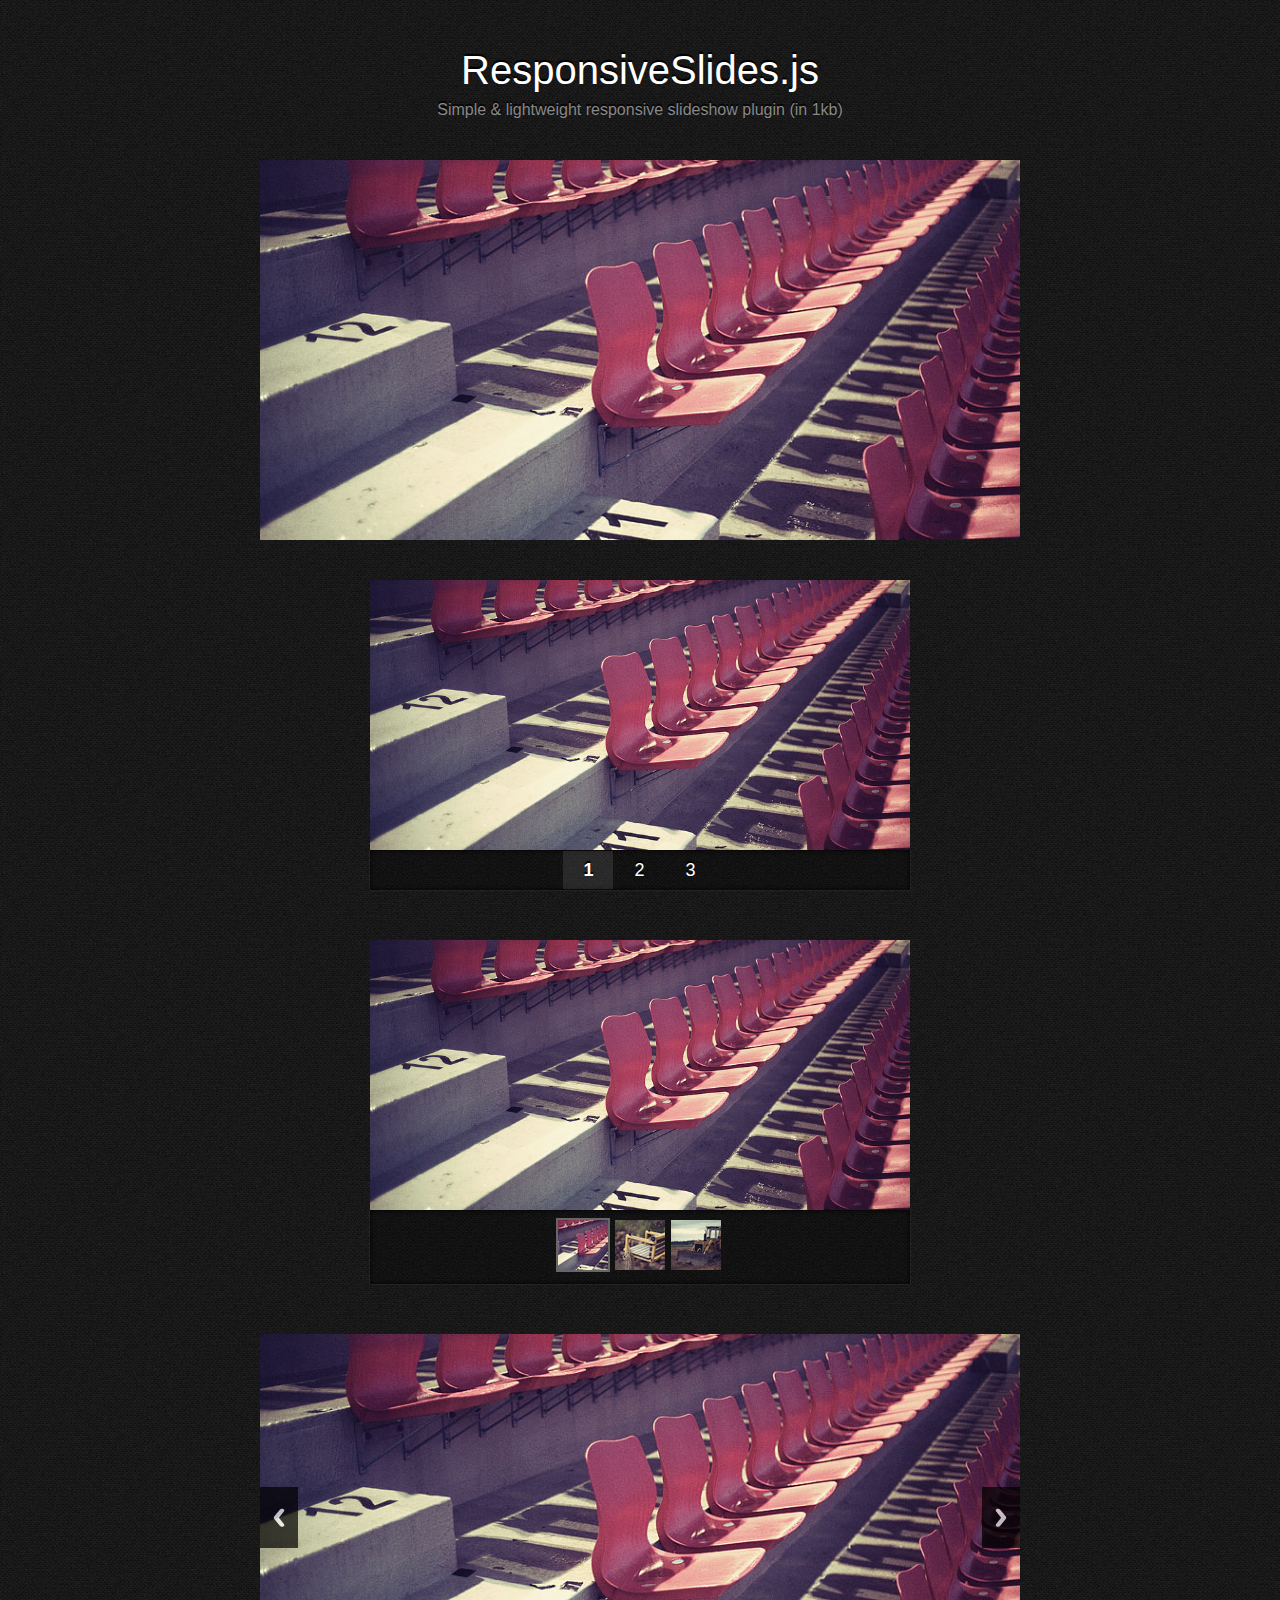
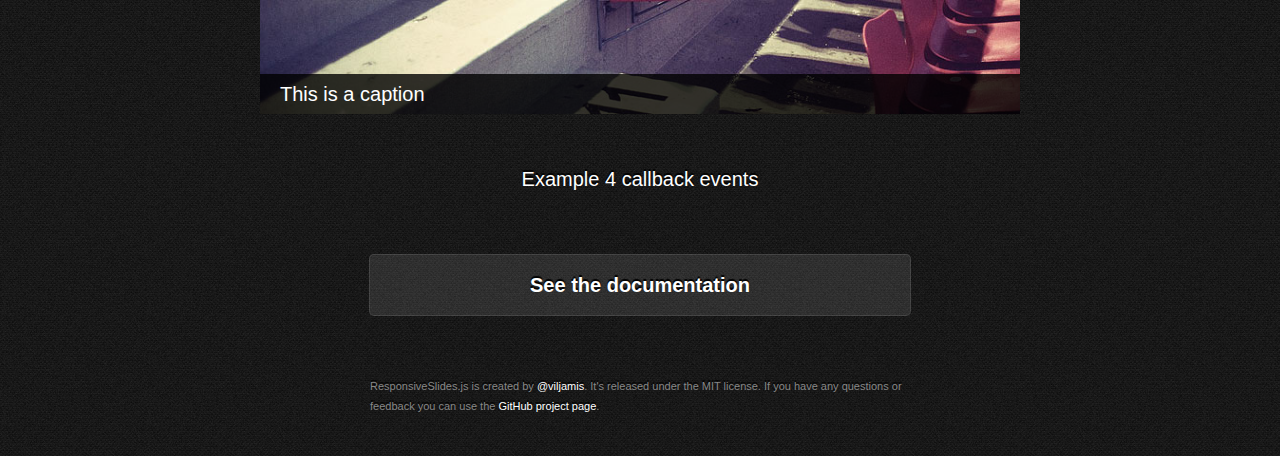
<file: ResponsiveSlides-Lightweight-Responsive-Slider-Plugin/demo/demo.html>
<!DOCTYPE html>
<html lang="en">
<head>
  <meta charset="utf-8">
  <title>ResponsiveSlides.js &middot; Responsive jQuery slideshow</title>
  <meta name="viewport" content="width=device-width,initial-scale=1">
  <link rel="stylesheet" href="../responsiveslides.css">
  <link rel="stylesheet" href="demo.css">
  <script src="http://ajax.googleapis.com/ajax/libs/jquery/3.0.0/jquery.min.js"></script>
  <script src="../responsiveslides.min.js"></script>
  <script>
    // You can also use "$(window).load(function() {"
    $(function () {

      // Slideshow 1
      $("#slider1").responsiveSlides({
        maxwidth: 800,
        speed: 800
      });

      // Slideshow 2
      $("#slider2").responsiveSlides({
        auto: false,
        pager: true,
        speed: 300,
        maxwidth: 540
      });

      // Slideshow 3
      $("#slider3").responsiveSlides({
        manualControls: '#slider3-pager',
        maxwidth: 540
      });

      // Slideshow 4
      $("#slider4").responsiveSlides({
        auto: false,
        pager: false,
        nav: true,
        speed: 500,
        namespace: "callbacks",
        before: function () {
          $('.events').append("<li>before event fired.</li>");
        },
        after: function () {
          $('.events').append("<li>after event fired.</li>");
        }
      });

    });
  </script>
</head>
<body>
  <div id="wrapper">
    <h1>ResponsiveSlides.js</h1>
    <h2>Simple &amp; lightweight responsive slideshow plugin (in 1kb)</h2>



    <!-- Slideshow 1 -->
    <ul class="rslides" id="slider1">
      <li><img src="images/1.jpg" alt=""></li>
      <li><img src="images/2.jpg" alt=""></li>
      <li><img src="images/3.jpg" alt=""></li>
    </ul>



    <!-- Slideshow 2 -->
    <ul class="rslides" id="slider2">
      <li><a href="#"><img src="images/1.jpg" alt=""></a></li>
      <li><a href="#"><img src="images/2.jpg" alt=""></a></li>
      <li><a href="#"><img src="images/3.jpg" alt=""></a></li>
    </ul>



    <!-- Slideshow 3 -->
    <ul class="rslides" id="slider3">
      <li><img src="images/1.jpg" alt=""></li>
      <li><img src="images/2.jpg" alt=""></li>
      <li><img src="images/3.jpg" alt=""></li>
    </ul>

    <!-- Slideshow 3 Pager -->
    <ul id="slider3-pager">
      <li><a href="#"><img src="images/1_thumb.jpg" alt=""></a></li>
      <li><a href="#"><img src="images/2_thumb.jpg" alt=""></a></li>
      <li><a href="#"><img src="images/3_thumb.jpg" alt=""></a></li>
    </ul>



    <!-- Slideshow 4 -->
    <div class="callbacks_container">
      <ul class="rslides" id="slider4">
        <li>
          <img src="images/1.jpg" alt="">
          <p class="caption">This is a caption</p>
        </li>
        <li>
          <img src="images/2.jpg" alt="">
          <p class="caption">This is another caption</p>
        </li>
        <li>
          <img src="images/3.jpg" alt="">
          <p class="caption">The third caption</p>
        </li>
      </ul>
    </div>

    <!-- This is here just to demonstrate the callbacks -->
    <ul class="events">
      <li><h3>Example 4 callback events</h3></li>
    </ul>



    <a href="http://responsiveslides.com/" id="download">See the documentation</a>
    <p class="footer">ResponsiveSlides.js is created by <a href="http://viljamis.com">@viljamis</a>. It's released under the MIT license. If you have any questions or feedback you can use the <a href="https://github.com/viljami/ResponsiveSlides.js">GitHub project page</a>.</p>
  </div>
</body>
</html>
</file>
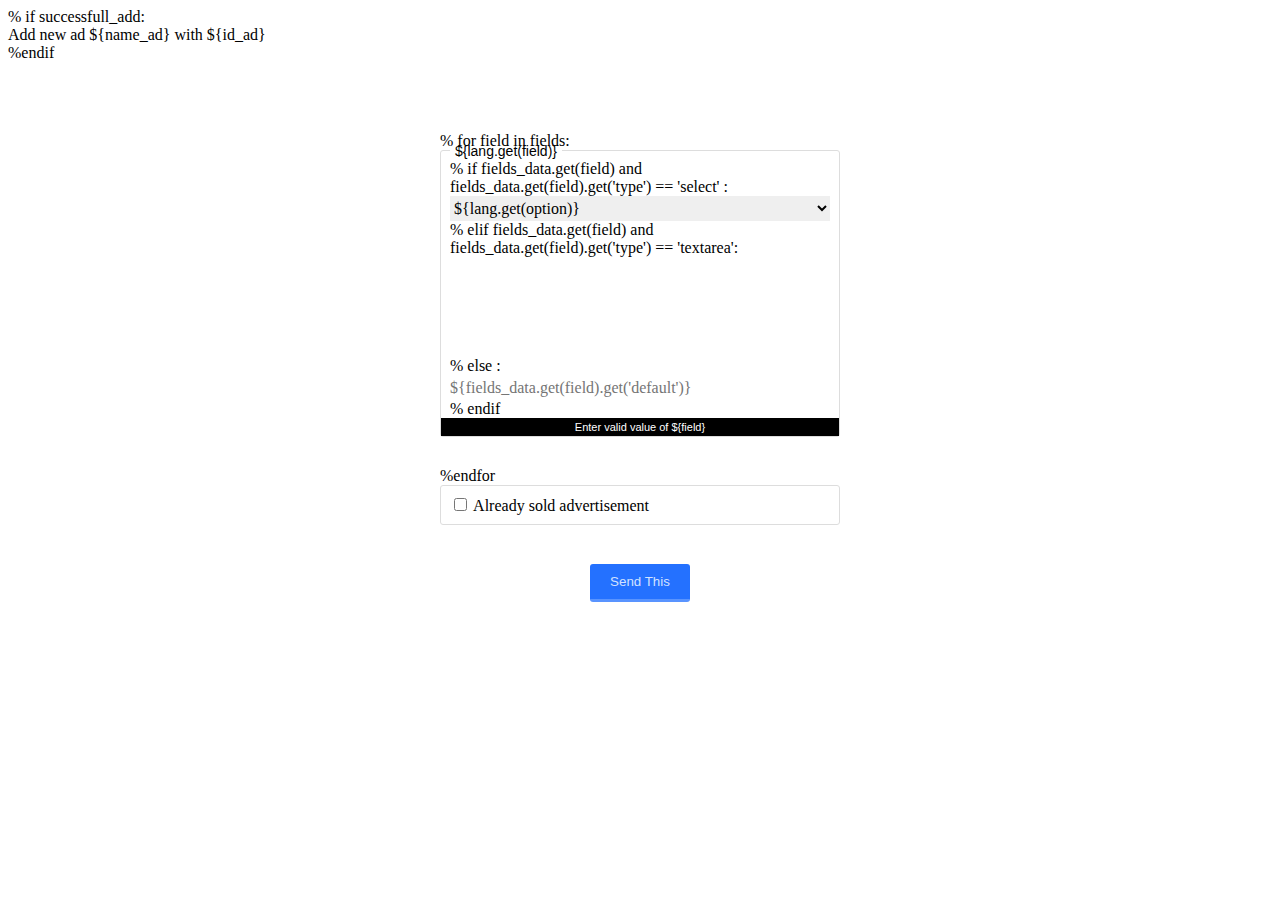
<file: src/templates/advertisement-form.html>
<!DOCTYPE html>
<html lang="en">
<head>
    <meta charset="UTF-8">
    <title>Title</title>
    <style type="text/css">
.form-style-7{
	max-width:400px;
	margin:50px auto;
	background:#fff;
	border-radius:2px;
	padding:20px;
	font-family: Georgia, "Times New Roman", Times, serif;
}
.form-style-7 h1{
	display: block;
	text-align: center;
	padding: 0;
	margin: 0px 0px 20px 0px;
	color: #5C5C5C;
	font-size:x-large;
}
.form-style-7 ul{
	list-style:none;
	padding:0;
	margin:0;
}
.form-style-7 li{
	display: block;
	padding: 9px;
	border:1px solid #DDDDDD;
	margin-bottom: 30px;
	border-radius: 3px;
}
.form-style-7 li:last-child{
	border:none;
	margin-bottom: 0px;
	text-align: center;
}
.form-style-7 li > label{
	display: block;
	float: left;
	margin-top: -19px;
	background: #FFFFFF;
	height: 14px;
	padding: 2px 5px 2px 5px;
	color: #000000;
	font-size: 14px;
	overflow: hidden;
	font-family: Arial, Helvetica, sans-serif;
}
.form-style-7 input[type="text"],
.form-style-7 input[type="date"],
.form-style-7 input[type="datetime"],
.form-style-7 input[type="email"],
.form-style-7 input[type="number"],
.form-style-7 input[type="search"],
.form-style-7 input[type="time"],
.form-style-7 input[type="url"],
.form-style-7 input[type="password"],
.form-style-7 textarea,
.form-style-7 select
{
	box-sizing: border-box;
	-webkit-box-sizing: border-box;
	-moz-box-sizing: border-box;
	width: 100%;
	display: block;
	outline: none;
	border: none;
	height: 25px;
	line-height: 25px;
	font-size: 16px;
	padding: 0;
	font-family: Georgia, "Times New Roman", Times, serif;
}

.form-style-7 textarea {
  height:100px
}

.form-style-7 input[type="text"]:focus,
.form-style-7 input[type="date"]:focus,
.form-style-7 input[type="datetime"]:focus,
.form-style-7 input[type="email"]:focus,
.form-style-7 input[type="number"]:focus,
.form-style-7 input[type="search"]:focus,
.form-style-7 input[type="time"]:focus,
.form-style-7 input[type="url"]:focus,
.form-style-7 input[type="password"]:focus,
.form-style-7 textarea:focus,
.form-style-7 select:focus
{
}
.form-style-7 li > span{
	background: #000000;
	display: block;
	padding: 3px;
	margin: 0 -9px -9px -9px;
	text-align: center;
	color: #ffffff;
	font-family: Arial, Helvetica, sans-serif;
	font-size: 11px;
}
.form-style-7 textarea{
	resize:none;
}
.form-style-7 input[type="submit"],
.form-style-7 input[type="button"]{
	background: #2471FF;
	border: none;
	padding: 10px 20px 10px 20px;
	border-bottom: 3px solid #5994FF;
	border-radius: 3px;
	color: #D2E2FF;
}
.form-style-7 input[type="submit"]:hover,
.form-style-7 input[type="button"]:hover{
	background: #6B9FFF;
	color:#fff;
}




    </style>
    <script src="https://ajax.googleapis.com/ajax/libs/jquery/3.2.1/jquery.min.js"></script>

</head>
<body>
% if successfull_add:
<div> Add new ad ${name_ad} with ${id_ad}</div>
%endif
<form class="form-style-7">
    % for field in fields:
    <li id="li_${field}">
        <label for="${field}">${lang.get(field)}</label>
        % if fields_data.get(field) and fields_data.get(field).get('type') == 'select' :
        <select name="${field}" id="${field}">
            %for option in fields_data[field]['values']:
            <option value="${option}"
                    % if option== fields_data[field]['default'] :
            selected="selected"
            % endif
            >${lang.get(option)}</option>

            %endfor
        </select>
        % elif fields_data.get(field) and fields_data.get(field).get('type') == 'textarea':
        <textarea name="${field}" id="${field}" rows="5" cols="33"></textarea>
        % else :
        <input type="text" name="${field}" id="${field}"
               % if fields_data.get(field) and fields_data.get(field).get('default'):
                    placeholder="${fields_data.get(field).get('default')}"
                %endif
        maxlength="100">
        % endif
        <span> Enter valid value of ${field}</span>
    </li>
    %endfor
    <li>
    <input type="checkbox" name="show_additional_fields" id="show_additional_fields"> Already sold
    advertisement </input>
    </li>
    <li>
        <input type="submit" value="Send This">
    </li>
    </ul>
</form>

</body>
<script type="text/javascript">
//auto expand textarea
function adjust_textarea(h) {
    h.style.height = "20px";
    h.style.height = (h.scrollHeight)+"px";
}

function generateUUID() { // Public Domain/MIT
    var d = new Date().getTime();//Timestamp
    var d2 = (performance && performance.now && (performance.now()*1000)) || 0;//Time in microseconds since page-load or 0 if unsupported
    return 'xxxxxxxx-xxxx-4xxx-yxxx-xxxxxxxxxxxx'.replace(/[xy]/g, function(c) {
        var r = Math.random() * 16;//random number between 0 and 16
        if(d > 0){//Use timestamp until depleted
            r = (d + r)%16 | 0;
            d = Math.floor(d/16);
        } else {//Use microseconds since page-load if supported
            r = (d2 + r)%16 | 0;
            d2 = Math.floor(d2/16);
        }
        return (c === 'x' ? r : (r & 0x3 | 0x8)).toString(16);
    });
}

var API_GATEWAY_ENDPOINT = 'https://qasi12d9c2.execute-api.eu-west-1.amazonaws.com/v0/storeItem';

function show_message(type, message) {
    $('#message').empty().append(
        $('<div class="alert alert-' + type + '" role="alert">').text(message)
    );
}

$(function() {
    $('form').submit(function(event) {
        event.preventDefault();
        request_obj = {
              % for field in fields:
                ${field}: $('#${field}').val(),
              %endfor
              id : generateUUID()
            }
        $.each(request_obj, function(key, value){
            if (value === "" || value === null){
                delete request_obj[key];
            }
         });

        $.ajax({
            url: API_GATEWAY_ENDPOINT,
            method: 'post',
            data: JSON.stringify(request_obj),
            contentType: 'application/json'
        })
        .done(function(data) {
            if(data.success == true) {
                show_message('success', 'Your inquiry has been sent!!');
            } else {
                show_message('danger', data.message);
            }
        })
        .fail(function(data) {
            show_message('danger', 'Failed to send inquiry.')
        });
    });


    $('#show_additional_fields').change(function(e) {
        change_visibility($(this)[0].checked)
    });


    $('#originalPrice').keyup(function() {
       $('#boughtPrice').val($(this).val())
    });





});

function change_visibility(checked) {
    if (checked == true) {
        % for field in fields:
            % if fields_data.get(field) and fields_data.get(field).get('hidden'):
                $('#li_${field}').show()
            %endif
        %endfor
                $('#givenPrice').val($('#advertisedPrice').val())
      }
    else {
     % for field in fields:
            % if fields_data.get(field) and fields_data.get(field).get('hidden'):
                $("#li_${field}").hide()
            %endif
     %endfor
      $('#givenPrice').val(0)
    }
 }


function validateDate(dateString) {
 if (dateString == "") {
     return 1
     }

    else {
     var date_regex = /^(0[1-9]|1\d|2\d|3[01])\/(0[1-9]|1[0-2])\/(19|20)\d{2}$/;
        if (!(date_regex.test(dateString))) {
            alert("Not valid date " + dateString)
            return 0
         }
    }
    return 1
}

 % for field in fields:
            % if fields_data.get(field) and fields_data.get(field).get('type') == "date":
                $("#${field}").focusout(function(){
                    var dateString = $(this).val()
                    if (validateDate(dateString)==0)
                       $(this).focus()
                });
             %endif
  %endfor

change_visibility(false)


</script>
</html>
</file>
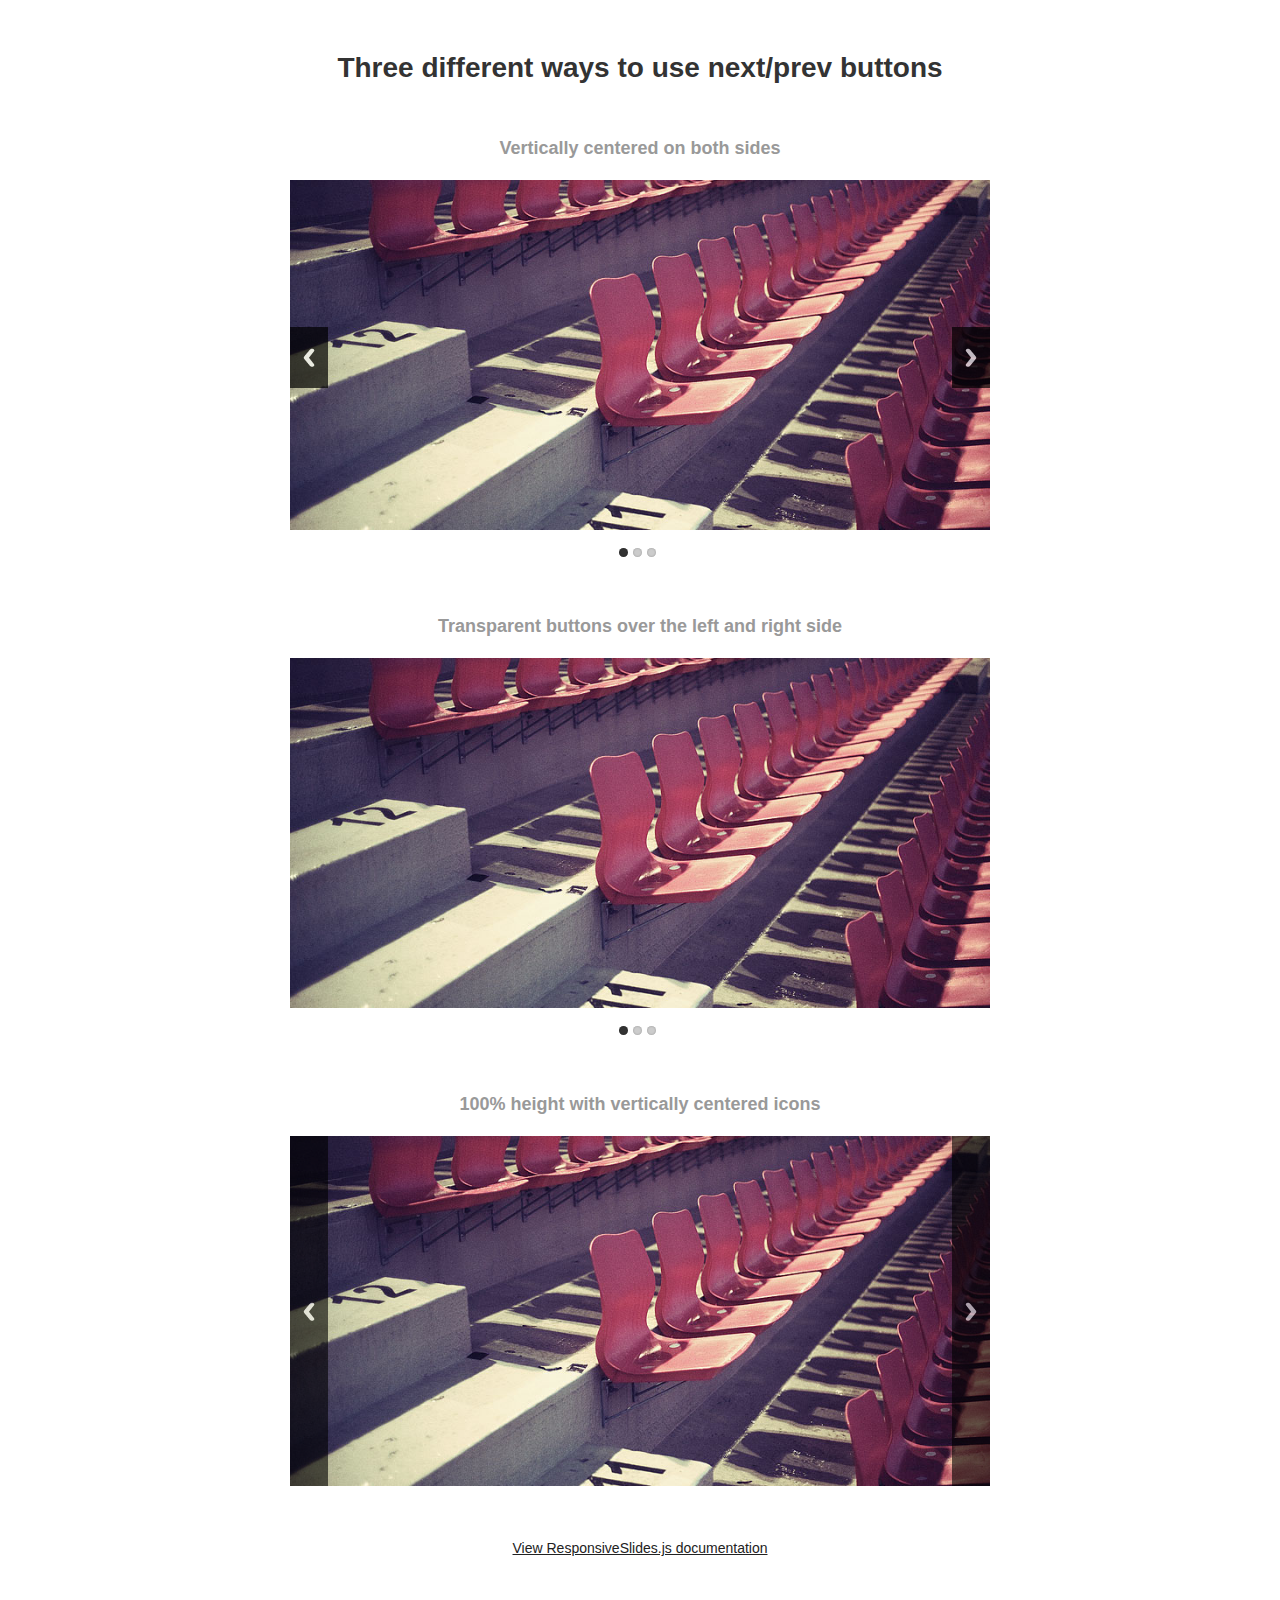
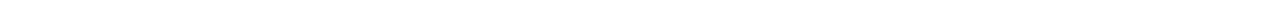
<file: ResponsiveSlides-Lightweight-Responsive-Slider-Plugin/demo/themes/themes.html>
<!DOCTYPE html>
<html lang="en">
<head>
  <meta charset="utf-8">
  <title>ResponsiveSlides.js &middot; Alternative themes</title>
  <meta name="viewport" content="width=device-width,initial-scale=1">
  <link rel="stylesheet" href="../../responsiveslides.css">
  <link rel="stylesheet" href="themes.css">
  <script src="http://ajax.googleapis.com/ajax/libs/jquery/1.8.3/jquery.min.js"></script>
  <script src="../../responsiveslides.min.js"></script>
  <script>
    // You can also use "$(window).load(function() {"
    $(function () {

      // Slideshow 1
      $("#slider1").responsiveSlides({
        auto: false,
        pager: true,
        nav: true,
        speed: 500,
        maxwidth: 800,
        namespace: "centered-btns"
      });

      // Slideshow 2
      $("#slider2").responsiveSlides({
        auto: false,
        pager: true,
        nav: true,
        speed: 500,
        maxwidth: 800,
        namespace: "transparent-btns"
      });

      // Slideshow 3
      $("#slider3").responsiveSlides({
        auto: false,
        pager: false,
        nav: true,
        speed: 500,
        maxwidth: 800,
        namespace: "large-btns"
      });

    });
  </script>
</head>
<body>
  <div id="wrapper">
    <h1>Three different ways to use next/prev buttons</h1>



    <h3>Vertically centered on both sides</h3>
    <!-- Slideshow 1 -->
    <div class="rslides_container">
      <ul class="rslides" id="slider1">
        <li><img src="../images/1.jpg" alt=""></li>
        <li><img src="../images/2.jpg" alt=""></li>
        <li><img src="../images/3.jpg" alt=""></li>
      </ul>
    </div>



    <h3>Transparent buttons over the left and right side</h3>
    <!-- Slideshow 2 -->
    <div class="rslides_container">
      <ul class="rslides" id="slider2">
        <li><img src="../images/1.jpg" alt=""></li>
        <li><img src="../images/2.jpg" alt=""></li>
        <li><img src="../images/3.jpg" alt=""></li>
      </ul>
    </div>



    <h3>100% height with vertically centered icons</h3>
    <!-- Slideshow 3 -->
    <div class="rslides_container">
      <ul class="rslides" id="slider3">
        <li><img src="../images/1.jpg" alt=""></li>
        <li><img src="../images/2.jpg" alt=""></li>
        <li><img src="../images/3.jpg" alt=""></li>
      </ul>
    </div>



    <a href="http://responsiveslides.com/">View ResponsiveSlides.js documentation</a>
  </div>
</body>
</html>
</file>
<file: ResponsiveSlides-Lightweight-Responsive-Slider-Plugin/responsiveslides.css>
/*! http://responsiveslides.com v1.55 by @viljamis */

.rslides {
  position: relative;
  list-style: none;
  overflow: hidden;
  width: 100%;
  padding: 0;
  margin: 0;
  }

.rslides li {
  -webkit-backface-visibility: hidden;
  position: absolute;
  display: none;
  width: 100%;
  left: 0;
  top: 0;
  }

.rslides li:first-child {
  position: relative;
  display: block;
  float: left;
  }

.rslides img {
  display: block;
  height: auto;
  float: left;
  width: 100%;
  border: 0;
  }
</file>
<file: ResponsiveSlides-Lightweight-Responsive-Slider-Plugin/demo/demo.css>
* {
  margin: 0;
  padding: 0;
}

html {
  background: #222 url("images/bg.png") repeat;
}

body {
  _width: 70%;
  color: #888;
  font: 14px/20px Helvetica, Arial, sans-serif;
  margin: 20px auto 0;
  max-width: 800px;
  text-align: center;
  text-shadow: 0 -2px 1px #000;
  -webkit-font-smoothing: antialiased;
  }

h1 {
  font: 40px/60px "Helvetica Neue", Helvetica, Arial, sans-serif;
  color: #fff;
  font-weight: 200;
  }

h2 {
  font: 16px/20px "Helvetica Neue", Helvetica, Arial, sans-serif;
  margin-bottom: 40px;
  }

#wrapper {
  padding: 20px;
  }

p,h3,h4,pre {
  text-align: left;
  max-width: 540px;
  margin: 0 auto 20px;
  }

.rslides {
  margin: 0 auto 40px;
  }

#slider2,
#slider3 {
  box-shadow: none;
  -moz-box-shadow: none;
  -webkit-box-shadow: none;
  margin: 0 auto;
  }

.rslides_tabs {
  list-style: none;
  padding: 0;
  background: rgba(0,0,0,.25);
  box-shadow: 0 0 1px rgba(255,255,255,.3), inset 0 0 5px rgba(0,0,0,1.0);
  -moz-box-shadow: 0 0 1px rgba(255,255,255,.3), inset 0 0 5px rgba(0,0,0,1.0);
  -webkit-box-shadow: 0 0 1px rgba(255,255,255,.3), inset 0 0 5px rgba(0,0,0,1.0);
  font-size: 18px;
  list-style: none;
  margin: 0 auto 50px;
  max-width: 540px;
  padding: 10px 0;
  text-align: center;
  width: 100%;
  }

.rslides_tabs li {
  display: inline;
  float: none;
  margin-right: 1px;
  }

.rslides_tabs a {
  width: auto;
  line-height: 20px;
  padding: 9px 20px;
  height: auto;
  background: transparent;
  display: inline;
  }

.rslides_tabs li:first-child {
  margin-left: 0;
  }

.rslides_tabs .rslides_here a {
  background: rgba(255,255,255,.1);
  color: #fff;
  font-weight: bold;
  }

a {
  color: #fff;
  text-decoration: none;
  }

#download {
  background: #333;
  background: rgba(255,255,255,.1);
  border: 1px solid rgba(255,255,255,.1);
  border-radius: 5px;
  -moz-border-radius: 5px;
  -webkit-border-radius: 5px;
  display: block;
  font-size: 20px;
  font-weight: bold;
  margin: 60px auto;
  max-width: 500px;
  padding: 20px;
  }

#download:hover {
  background: rgba(255,255,255,.15);
  }

.footer {
  font-size: 11px;
  }

/* Callback example */

h3 {
  font: 20px/30px "Helvetica Neue", Helvetica, Arial, sans-serif;
  text-align: center;
  color: #fff;
  }

.events {
  list-style: none;
  }

.callbacks_container {
  margin-bottom: 50px;
  position: relative;
  float: left;
  width: 100%;
  }

.callbacks {
  position: relative;
  list-style: none;
  overflow: hidden;
  width: 100%;
  padding: 0;
  margin: 0;
  }

.callbacks li {
  position: absolute;
  width: 100%;
  left: 0;
  top: 0;
  }

.callbacks img {
  display: block;
  position: relative;
  z-index: 1;
  height: auto;
  width: 100%;
  border: 0;
  }

.callbacks .caption {
  display: block;
  position: absolute;
  z-index: 2;
  font-size: 20px;
  text-shadow: none;
  color: #fff;
  background: #000;
  background: rgba(0,0,0, .8);
  left: 0;
  right: 0;
  bottom: 0;
  padding: 10px 20px;
  margin: 0;
  max-width: none;
  }

.callbacks_nav {
  position: absolute;
  -webkit-tap-highlight-color: rgba(0,0,0,0);
  top: 52%;
  left: 0;
  opacity: 0.7;
  z-index: 3;
  text-indent: -9999px;
  overflow: hidden;
  text-decoration: none;
  height: 61px;
  width: 38px;
  background: transparent url("themes/themes.gif") no-repeat left top;
  margin-top: -45px;
  }

.callbacks_nav:active {
  opacity: 1.0;
  }

.callbacks_nav.next {
  left: auto;
  background-position: right top;
  right: 0;
  }

#slider3-pager a {
  display: inline-block;
}

#slider3-pager img {
  float: left;
}

#slider3-pager .rslides_here a {
  background: transparent;
  box-shadow: 0 0 0 2px #666;
}

#slider3-pager a {
  padding: 0;
}

@media screen and (max-width: 600px) {
  h1 {
    font: 24px/50px "Helvetica Neue", Helvetica, Arial, sans-serif;
    }
  .callbacks_nav {
    top: 47%;
    }
  }
</file>
<file: ResponsiveSlides-Lightweight-Responsive-Slider-Plugin/demo/themes/themes.css>
* {
  margin: 0;
  padding: 0;
  }

html {
  background: #fff;
  }

body {
  color: #333;
  font: 14px/24px sans-serif;
  margin: 0 auto;
  max-width: 700px;
  _width: 700px;
  padding: 0 30px;
  text-align: center;
  -webkit-font-smoothing: antialiased;
  }

#wrapper {
  float: left;
  width: 100%;
  margin-bottom: 50px;
  }

h1 {
  font: 600 28px/36px sans-serif;
  margin: 50px 0;
  }

h3 {
  font: 600 18px/24px sans-serif;
  color: #999;
  margin: 0 0 20px;
  }

a {
  color: #222;
  }

.rslides {
  margin: 0 auto;
  }

.rslides_container {
  margin-bottom: 50px;
  position: relative;
  float: left;
  width: 100%;
  }

.centered-btns_nav {
  z-index: 3;
  position: absolute;
  -webkit-tap-highlight-color: rgba(0,0,0,0);
  top: 50%;
  left: 0;
  opacity: 0.7;
  text-indent: -9999px;
  overflow: hidden;
  text-decoration: none;
  height: 61px;
  width: 38px;
  background: transparent url("themes.gif") no-repeat left top;
  margin-top: -45px;
  }

.centered-btns_nav:active {
  opacity: 1.0;
  }

.centered-btns_nav.next {
  left: auto;
  background-position: right top;
  right: 0;
  }

.transparent-btns_nav {
  z-index: 3;
  position: absolute;
  -webkit-tap-highlight-color: rgba(0,0,0,0);
  top: 0;
  left: 0;
  display: block;
  background: #fff; /* Fix for IE6-9 */
  opacity: 0;
  filter: alpha(opacity=1);
  width: 48%;
  text-indent: -9999px;
  overflow: hidden;
  height: 91%;
  }

.transparent-btns_nav.next {
  left: auto;
  right: 0;
  }

.large-btns_nav {
  z-index: 3;
  position: absolute;
  -webkit-tap-highlight-color: rgba(0,0,0,0);
  opacity: 0.6;
  text-indent: -9999px;
  overflow: hidden;
  top: 0;
  bottom: 0;
  left: 0;
  background: #000 url("themes.gif") no-repeat left 50%;
  width: 38px;
  }

.large-btns_nav:active {
  opacity: 1.0;
  }

.large-btns_nav.next {
  left: auto;
  background-position: right 50%;
  right: 0;
  }

.centered-btns_nav:focus,
.transparent-btns_nav:focus,
.large-btns_nav:focus {
  outline: none;
  }

.centered-btns_tabs,
.transparent-btns_tabs,
.large-btns_tabs {
  margin-top: 10px;
  text-align: center;
  }

.centered-btns_tabs li,
.transparent-btns_tabs li,
.large-btns_tabs li {
  display: inline;
  float: none;
  _float: left;
  *float: left;
  margin-right: 5px;
  }

.centered-btns_tabs a,
.transparent-btns_tabs a,
.large-btns_tabs a {
  text-indent: -9999px;
  overflow: hidden;
  -webkit-border-radius: 15px;
  -moz-border-radius: 15px;
  border-radius: 15px;
  background: #ccc;
  background: rgba(0,0,0, .2);
  display: inline-block;
  _display: block;
  *display: block;
  -webkit-box-shadow: inset 0 0 2px 0 rgba(0,0,0,.3);
  -moz-box-shadow: inset 0 0 2px 0 rgba(0,0,0,.3);
  box-shadow: inset 0 0 2px 0 rgba(0,0,0,.3);
  width: 9px;
  height: 9px;
  }

.centered-btns_here a,
.transparent-btns_here a,
.large-btns_here a {
  background: #222;
  background: rgba(0,0,0, .8);
  }
</file>
